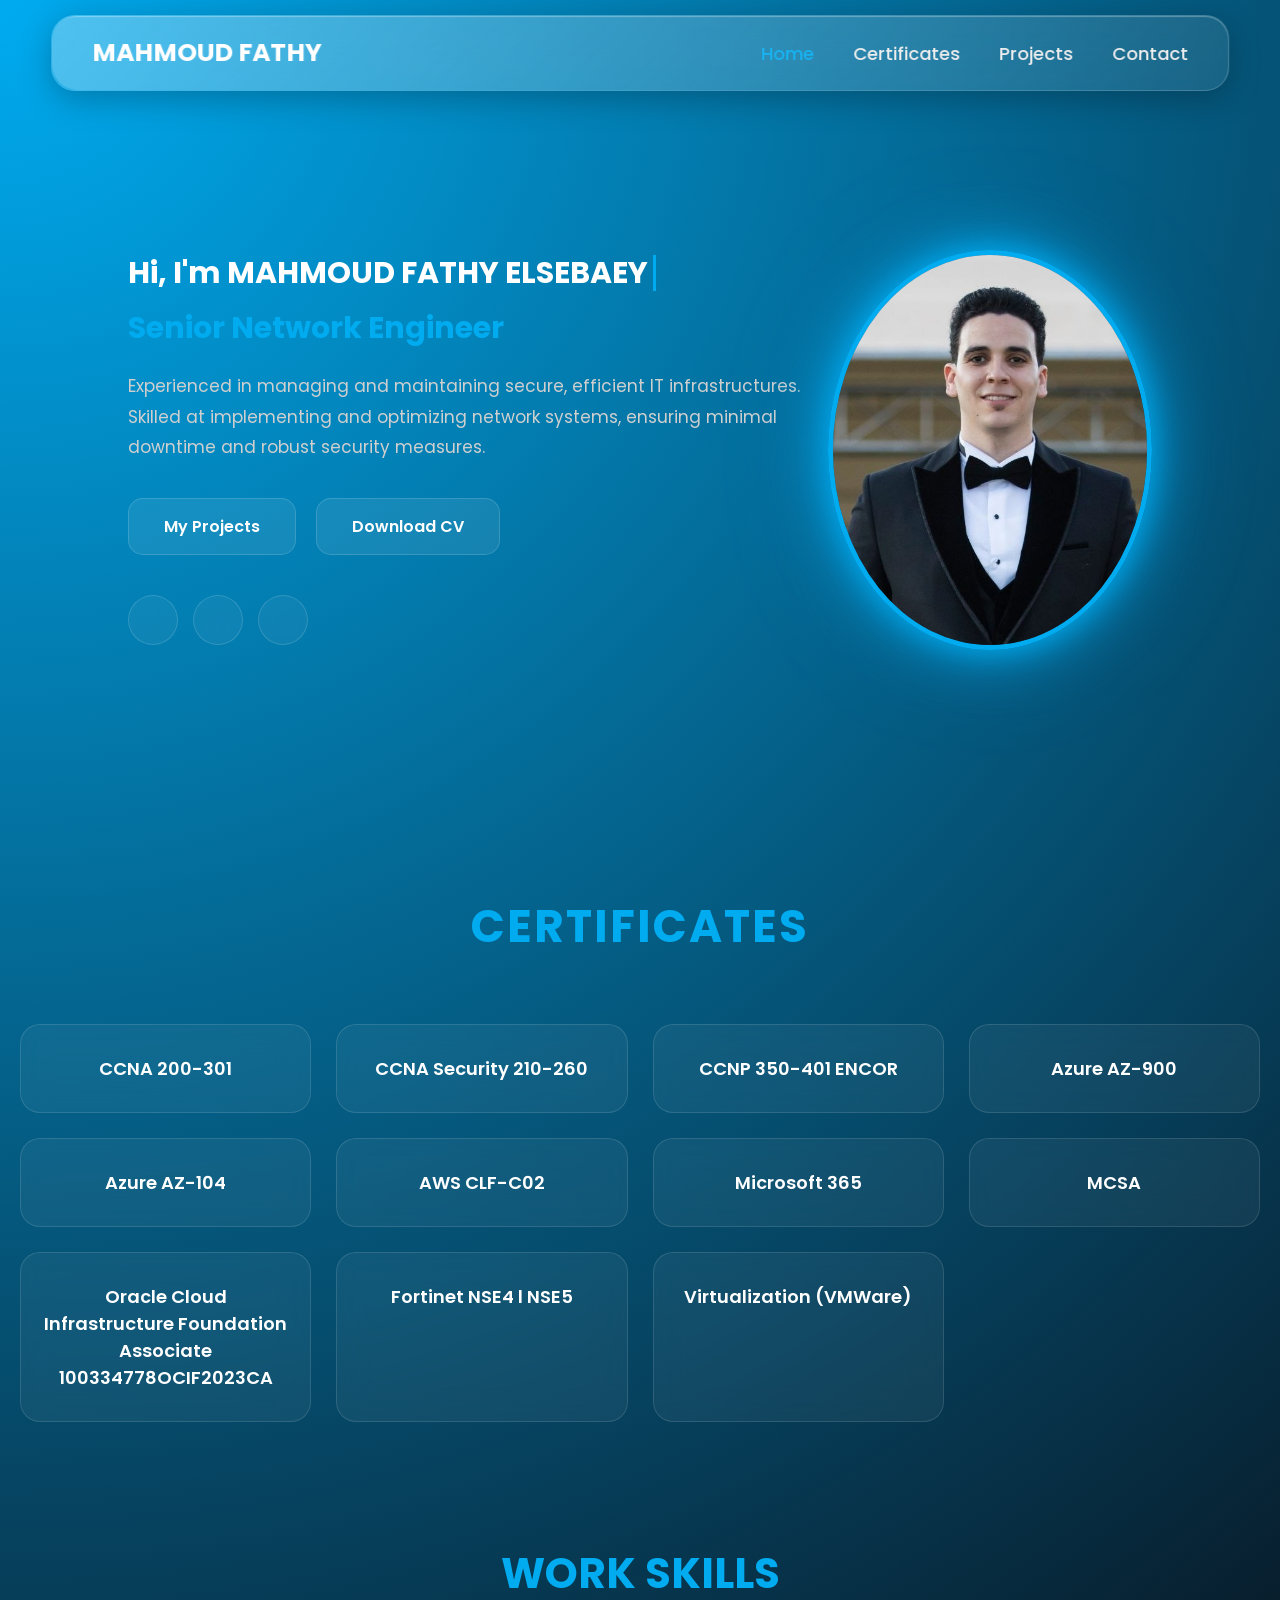
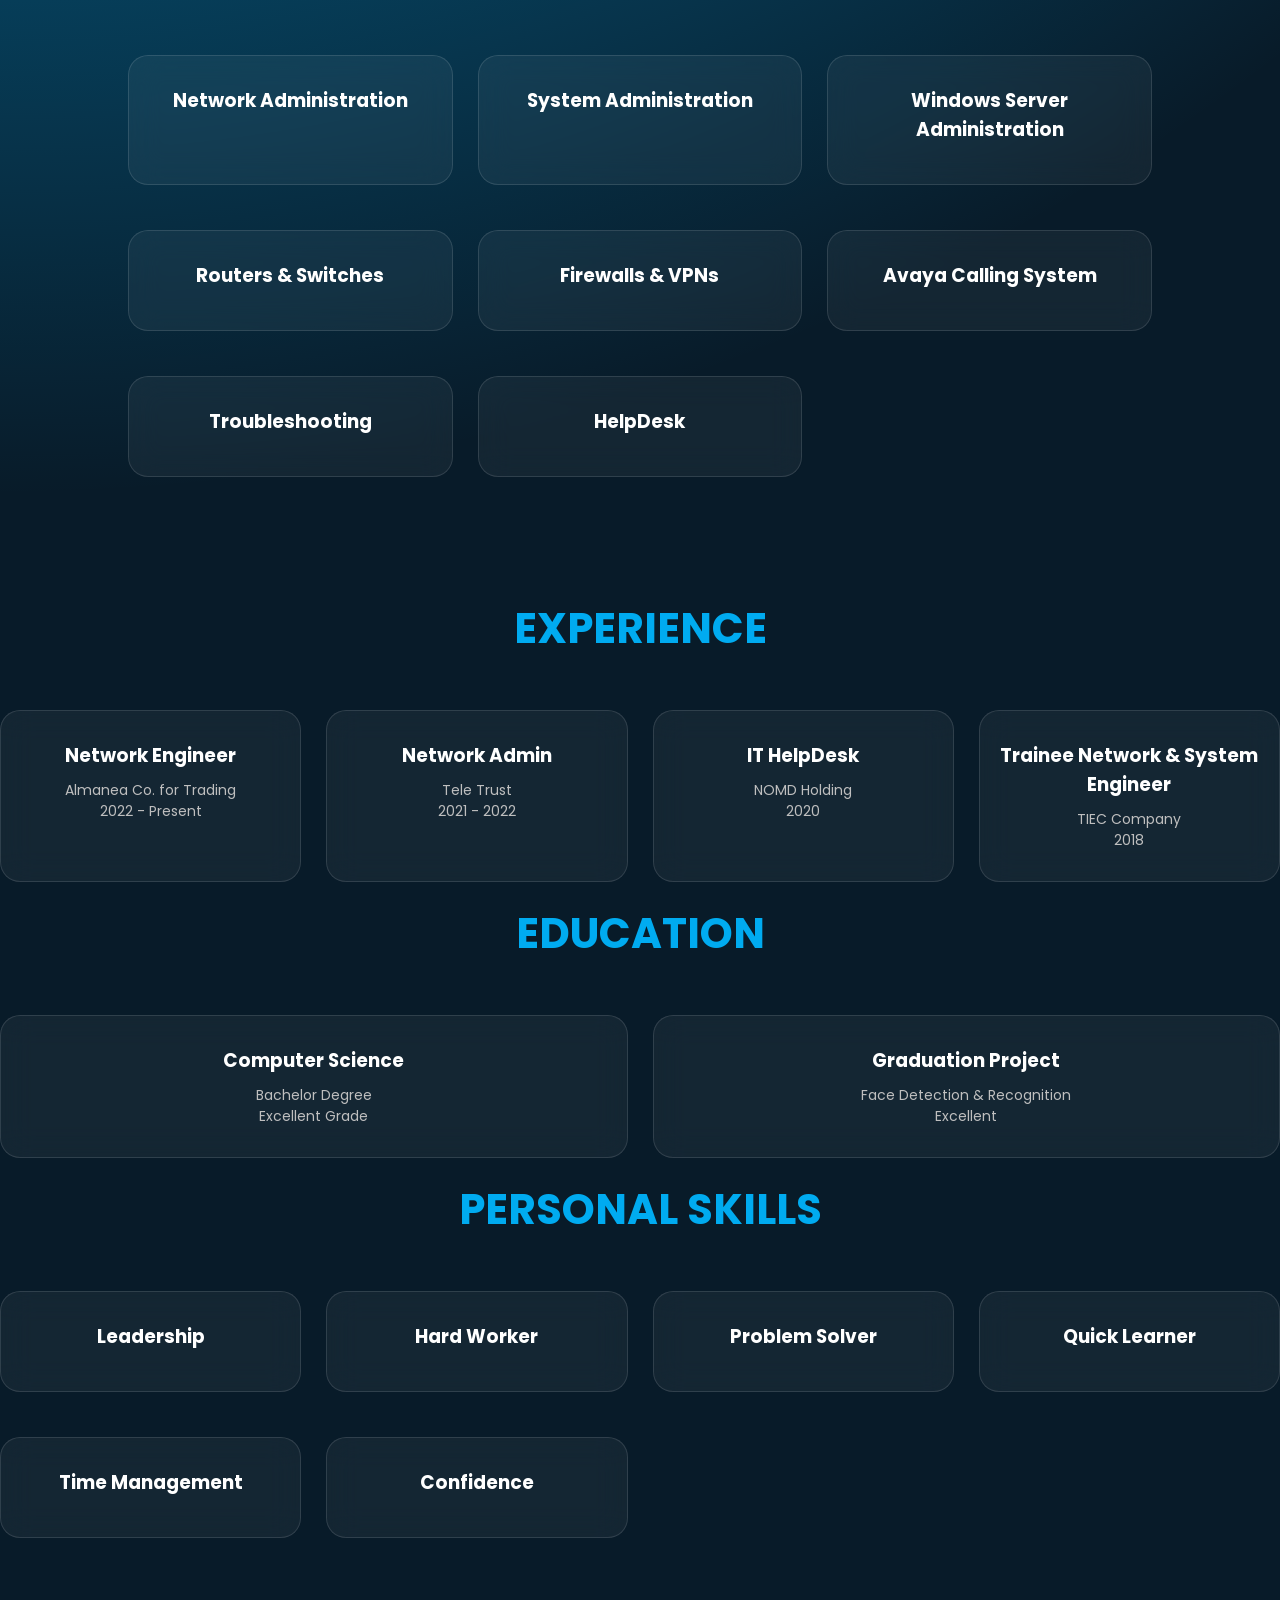
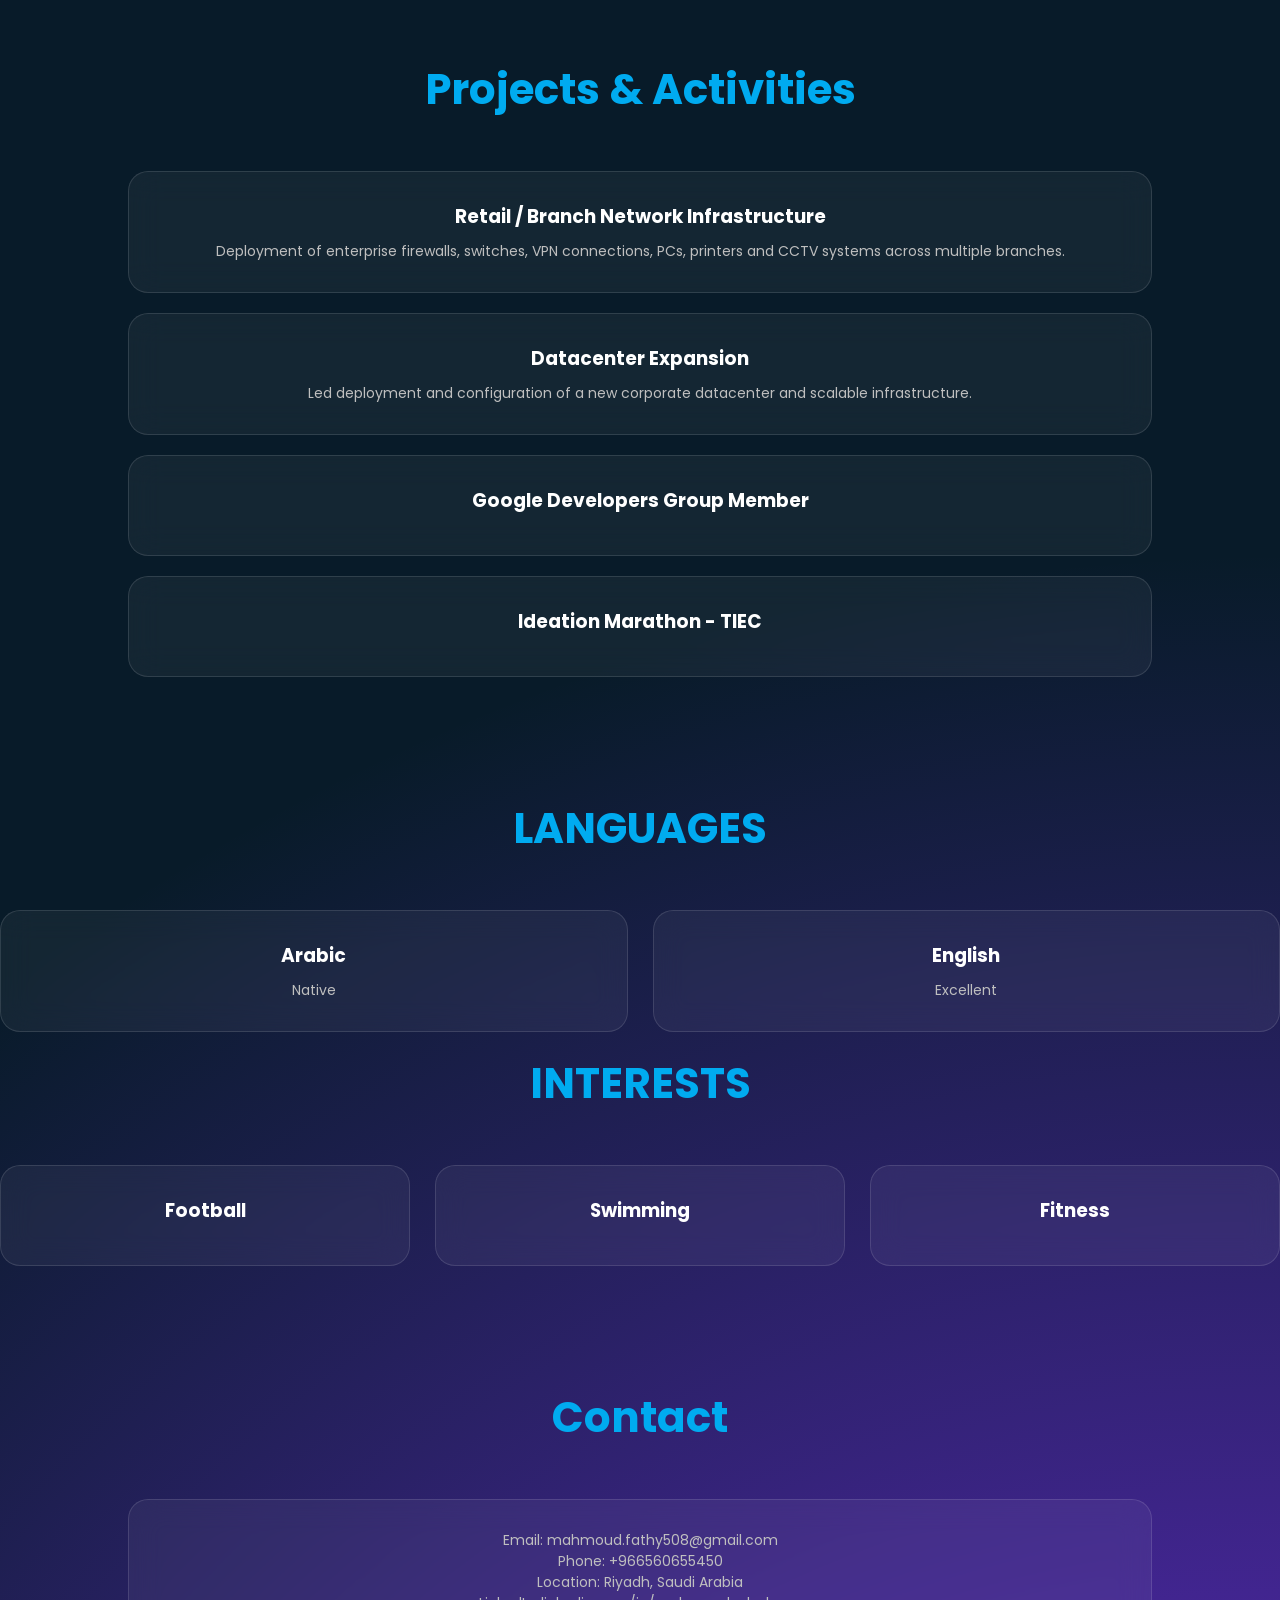
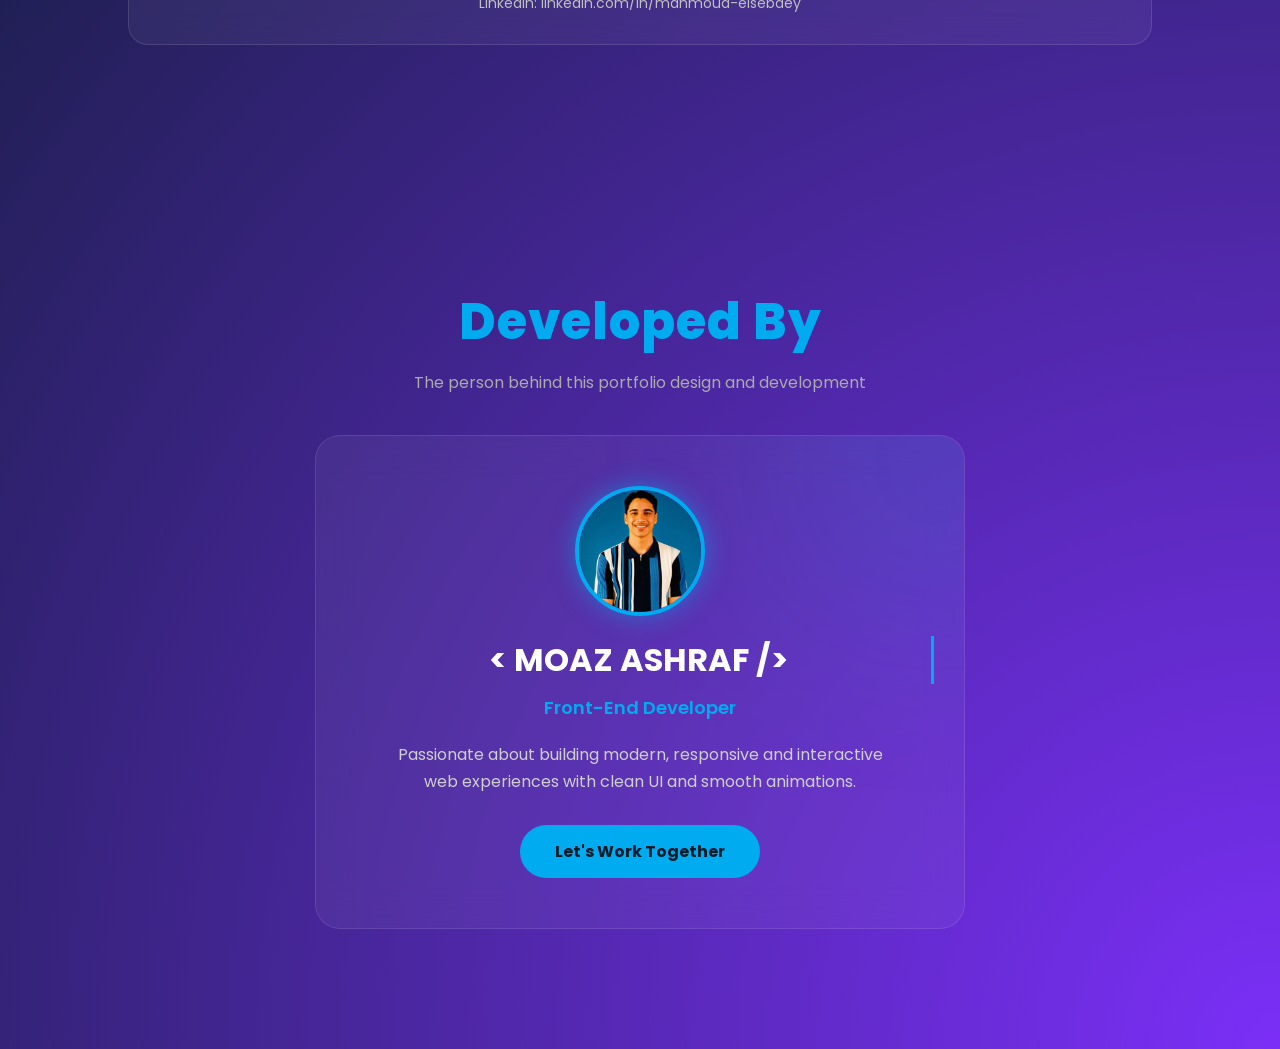
<file: index.html>
<!DOCTYPE html>
<html lang="en">

<head>
    <meta charset="UTF-8">
    <meta name="viewport" content="width=device-width, initial-scale=1.0">
    <title>Eng.MAHMOUD FATHY MOUSTAFA ELSEBAEY</title>
    <link rel="stylesheet" href="style.css">
    <!-- Basic Icons -->
    <link href="https://cdn.boxicons.com/3.0.8/fonts/basic/boxicons.min.css" rel="stylesheet">
    <!-- Filled Icons -->
    <link href="https://cdn.boxicons.com/3.0.8/fonts/filled/boxicons-filled.min.css" rel="stylesheet">
    <!-- Brand Icons -->
    <link href="https://cdn.boxicons.com/3.0.8/fonts/brands/boxicons-brands.min.css" rel="stylesheet">
    <style>
        html {
            scroll-behavior: smooth;
        }
    </style>

    <link rel="website icon" href="Home.jpg">
</head>

<body>
    <header class="header">
        <a href="#" class="logo">MAHMOUD FATHY</a>


        <nav class="navbar">
            <a href="#Home" class="active">Home</a>
            <a href="#CERTIFICATES">Certificates</a>
            <a href="#projects">Projects</a>
            <a href="#contact">Contact</a>
        </nav>

        <div class="menu-icon" id="menu-icon">
            <i class="bx bx-menu"></i>
        </div>
    </header>

    <section class="home" id="Home">

        <div class="home-content">

            <h1 id="typing-name"></h1>

            <h3>Senior Network Engineer</h3>

            <p>
                Experienced in managing and maintaining secure, efficient IT infrastructures.
                Skilled at implementing and optimizing network systems, ensuring minimal downtime
                and robust security measures.
            </p>

            <div class="btn-box">

                <a href="#projects">
                    My Projects
                </a>

                <a href="Mahmoud Elsebaey Network Engineer.pdf" target="_blank">
                    Download CV
                </a>

            </div>

            <div class="home-sci">

                <a href="mailto:mahmoud.fathy508@gmail.com">
                    <i class="bx bx-envelope-open"></i>
                </a>

                <a href="https://www.linkedin.com/in/mahmoud-elsebaey/" target="_blank">
                    <i class="bxl bx-linkedin"></i>
                </a>

                <a href="https://wa.me/966560655450" target="_blank">
                    <i class="bxl bx-whatsapp"></i>
                </a>

            </div>

        </div>

        <div class="home-image">

            <img src="Home.jpg" alt="Mahmoud Elsebaey">

        </div>

    </section>


    <section class="CERTIFICATES" id="CERTIFICATES">
        <div class="CERTIFICATES-content">

            <h1 class="section-title">CERTIFICATES</h1>
            <div class="certificates-grid">

                <div class="certificate-card" title="Udemy">
                    <h3>CCNA 200-301</h3>
                </div>

                <div class="certificate-card" title="Udemy">
                    <h3>CCNA Security 210-260</h3>
                </div>

                <div class="certificate-card" title="In Progress">
                    <h3>CCNP 350-401 ENCOR</h3>
                </div>

                <div class="certificate-card" title="Udemy">
                    <h3>Azure AZ-900</h3>
                </div>

                <div class="certificate-card" title="Jan. 2024">
                    <h3>Azure AZ-104</h3>
                </div>

                <div class="certificate-card" title="Course">
                    <h3>AWS CLF-C02</h3>
                </div>

                <div class="certificate-card" title="Oct. 2023">
                    <h3>Microsoft 365</h3>
                </div>

                <div class="certificate-card" title="Microsoft">
                    <h3>MCSA</h3>
                </div>

                <div class="certificate-card" title="Aug. 2023">
                    <h3>Oracle Cloud Infrastructure Foundation Associate 100334778OCIF2023CA</h3>
                </div>

                <div class="certificate-card" title="Fortinet">
                    <h3>Fortinet NSE4 l NSE5</h3>
                </div>

                <div class="certificate-card" title="Course">
                    <h3>Virtualization (VMWare)</h3>
                </div>



            </div>

        </div>


    </section>


    <section class="skills-section">

        <h1 class="section-title">WORK SKILLS</h1>

        <div class="cards-grid">

            <div class="card">
                <h3>Network Administration</h3>
            </div>
            <div class="card">
                <h3>System Administration</h3>
            </div>
            <div class="card">
                <h3>Windows Server Administration</h3>
            </div>
            <div class="card">
                <h3>Routers & Switches</h3>
            </div>
            <div class="card">
                <h3>Firewalls & VPNs</h3>
            </div>
            <div class="card">
                <h3>Avaya Calling System</h3>
            </div>
            <div class="card">
                <h3>Troubleshooting</h3>
            </div>
            <div class="card">
                <h3>HelpDesk</h3>
            </div>

        </div>

    </section>







    <section>

        <h1 class="section-title">EXPERIENCE</h1>

        <div class="cards-grid">

            <div class="card">
                <h3>Network Engineer</h3>
                <p>Almanea Co. for Trading</p>
                <p>2022 - Present</p>
            </div>

            <div class="card">
                <h3>Network Admin</h3>
                <p>Tele Trust</p>
                <p>2021 - 2022</p>
            </div>

            <div class="card">
                <h3>IT HelpDesk</h3>
                <p>NOMD Holding</p>
                <p>2020</p>
            </div>

            <div class="card">
                <h3>Trainee Network & System Engineer</h3>
                <p>TIEC Company</p>
                <p>2018</p>
            </div>

        </div>

    </section>


    <section>

        <h1 class="section-title">EDUCATION</h1>

        <div class="cards-grid">

            <div class="card">
                <h3>Computer Science</h3>
                <p>Bachelor Degree</p>
                <p>Excellent Grade</p>
            </div>

            <div class="card">
                <h3>Graduation Project</h3>
                <p>Face Detection & Recognition</p>
                <p>Excellent</p>
            </div>

        </div>

    </section>



    <section>

        <h1 class="section-title" id="skills">PERSONAL SKILLS</h1>

        <div class="cards-grid">

            <div class="card">
                <h3>Leadership</h3>
            </div>
            <div class="card">
                <h3>Hard Worker</h3>
            </div>
            <div class="card">
                <h3>Problem Solver</h3>
            </div>
            <div class="card">
                <h3>Quick Learner</h3>
            </div>
            <div class="card">
                <h3>Time Management</h3>
            </div>
            <div class="card">
                <h3>Confidence</h3>
            </div>

        </div>

    </section>


    <section class="projects" id="projects">

        <h2 class="section-title">Projects & Activities</h2>

        <div class="card">
            <h3>Retail / Branch Network Infrastructure</h3>

            <p>
                Deployment of enterprise firewalls,
                switches, VPN connections,
                PCs, printers and CCTV systems
                across multiple branches.
            </p>
        </div>

        <div class="card">
            <h3>Datacenter Expansion</h3>

            <p>
                Led deployment and configuration
                of a new corporate datacenter and
                scalable infrastructure.
            </p>
        </div>

        <div class="card">
            <h3>Google Developers Group Member</h3>
        </div>

        <div class="card">
            <h3>Ideation Marathon - TIEC</h3>
        </div>

    </section>

    <section>

        <h1 class="section-title">LANGUAGES</h1>

        <div class="cards-grid">

            <div class="card">
                <h3>Arabic</h3>
                <p>Native</p>
            </div>

            <div class="card">
                <h3>English</h3>
                <p>Excellent</p>
            </div>

        </div>

    </section>

    <section>

        <h1 class="section-title">INTERESTS</h1>

        <div class="cards-grid">

            <div class="card">
                <h3>Football</h3>
            </div>

            <div class="card">
                <h3>Swimming</h3>
            </div>

            <div class="card">
                <h3>Fitness</h3>
            </div>

        </div>

    </section>


    <section class="contact" id="contact">

        <h2 class="section-title">Contact</h2>

        <div class="card">

            <p>Email: mahmoud.fathy508@gmail.com</p>

            <p>Phone: +966560655450</p>

            <p>Location: Riyadh, Saudi Arabia</p>

            <p>LinkedIn: linkedin.com/in/mahmoud-elsebaey</p>

        </div>

    </section>





    <section class="developer-section">

        <div class="developer-header">
            <h2>Developed By</h2>
            <p>The person behind this portfolio design and development</p>
        </div>

        <div class="developer-card reveal">

            

            <div class="dev-img">
                <img src="footer.jpg" alt="Developer">
            </div>

            <h3 class="typing">&lt; MOAZ ASHRAF /&gt;</h3>

            <span>Front-End Developer</span>


            

            <p>
                Passionate about building modern, responsive and interactive web experiences
                with clean UI and smooth animations.
            </p>

            <a href="https://wa.me/966546515336" target="_blank">
                Let's Work Together
            </a>

        </div>

    </section>




    <script>
        window.addEventListener("load", function () {

            const text = "Hi, I'm MAHMOUD FATHY ELSEBAEY";

            let i = 0;

            function typeWriter() {

                if (i < text.length) {

                    document.getElementById("typing-name").innerHTML += text.charAt(i);

                    i++;

                    setTimeout(typeWriter, 70);

                }

            }

            typeWriter();

        });
    </script>




    <script>

        const menuIcon = document.getElementById("menu-icon");
        const navbar = document.getElementById("navbar");

        menuIcon.onclick = () => {
            navbar.classList.toggle("active");
        };

    </script>



    <script>
        window.addEventListener("scroll", function () {

            let elements = document.querySelectorAll(".reveal");

            elements.forEach(el => {
                let top = el.getBoundingClientRect().top;
                let windowHeight = window.innerHeight;

                if (top < windowHeight - 100) {
                    el.classList.add("active");
                }
            });

        });
    </script>



</body>

</html>
</file>
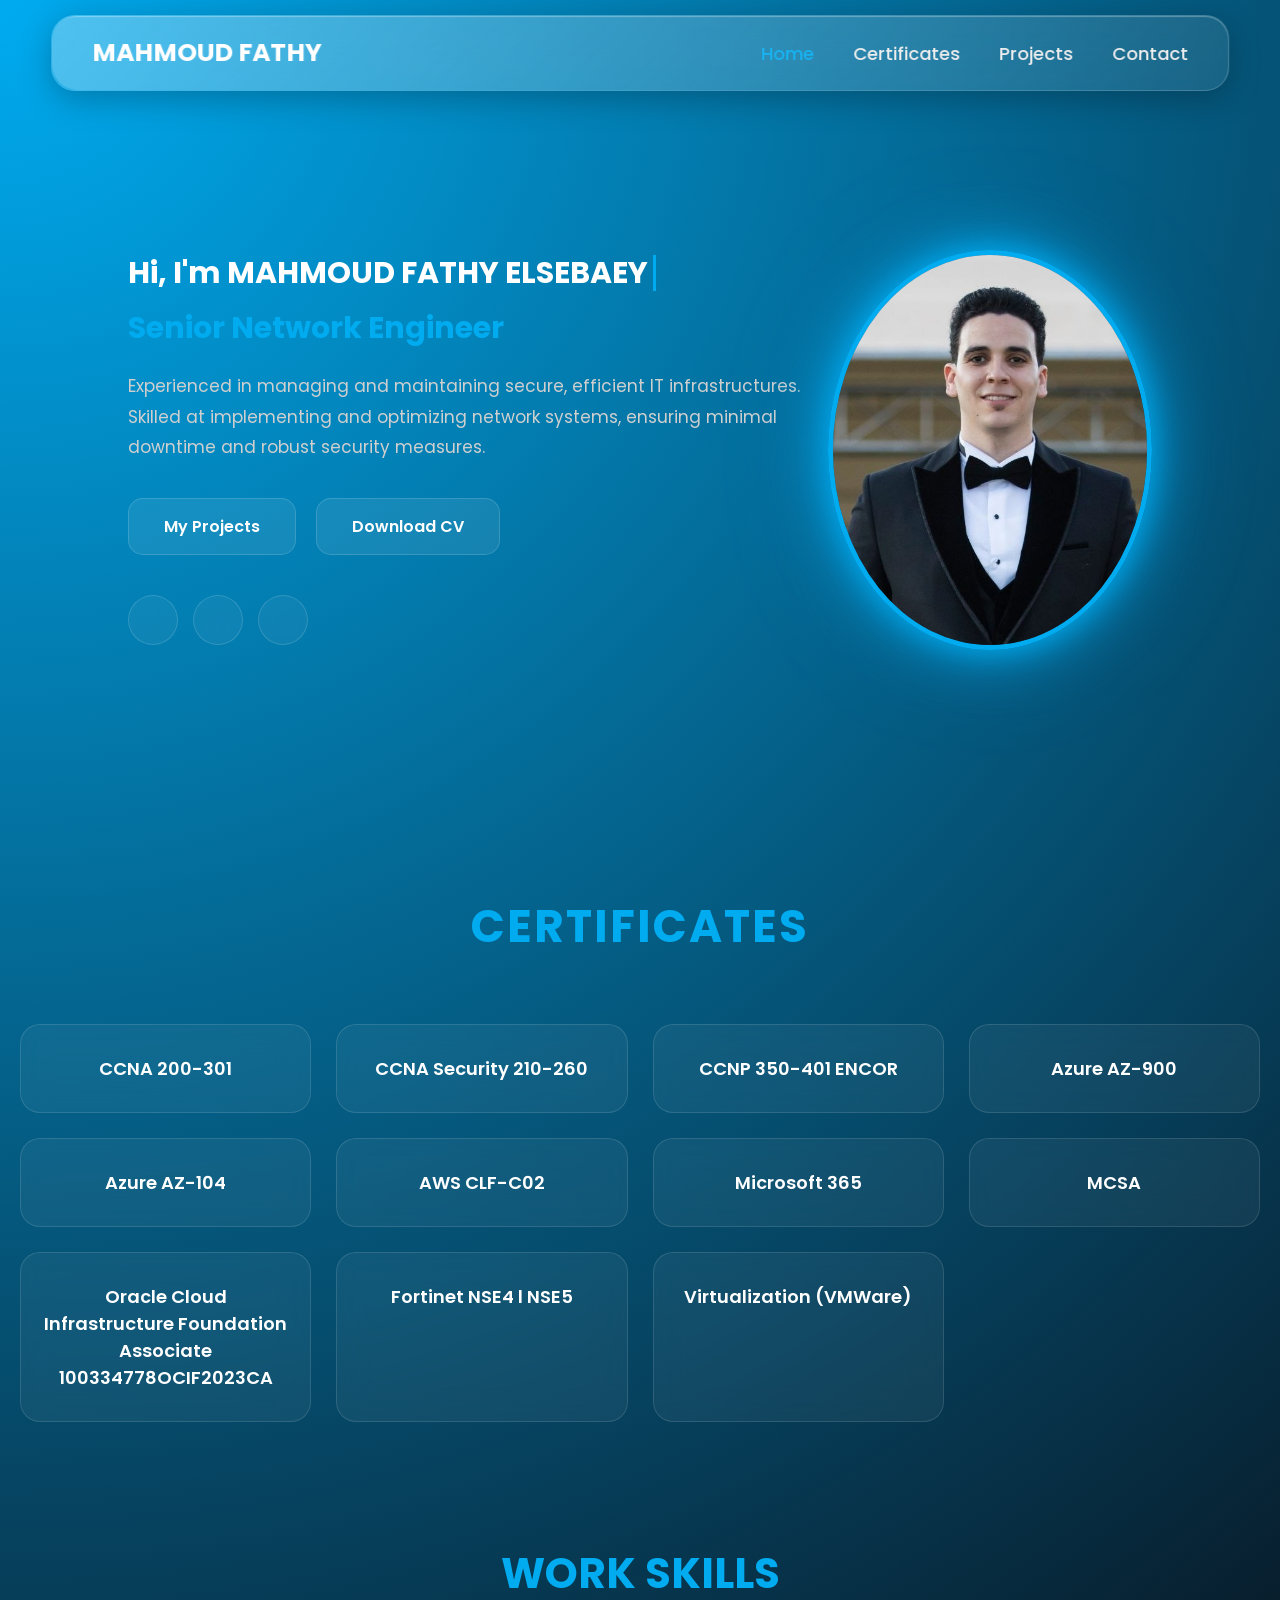
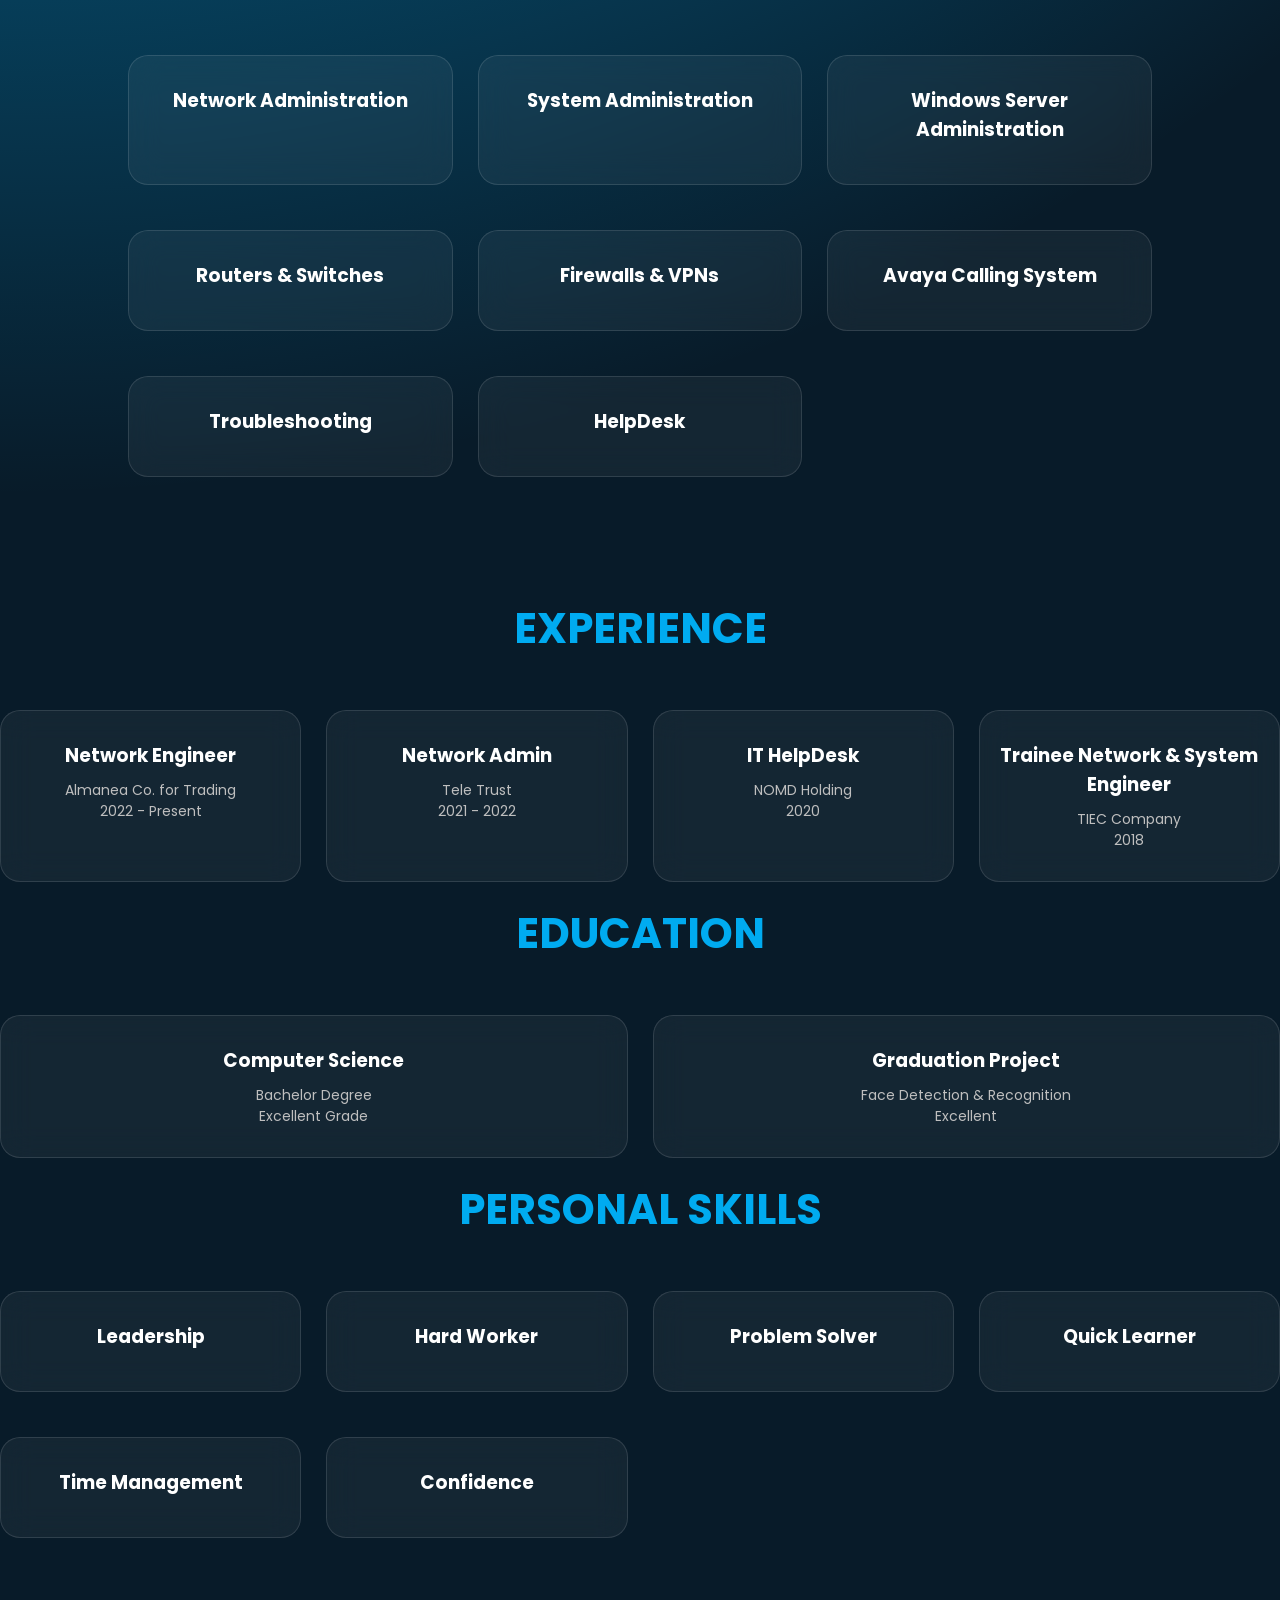
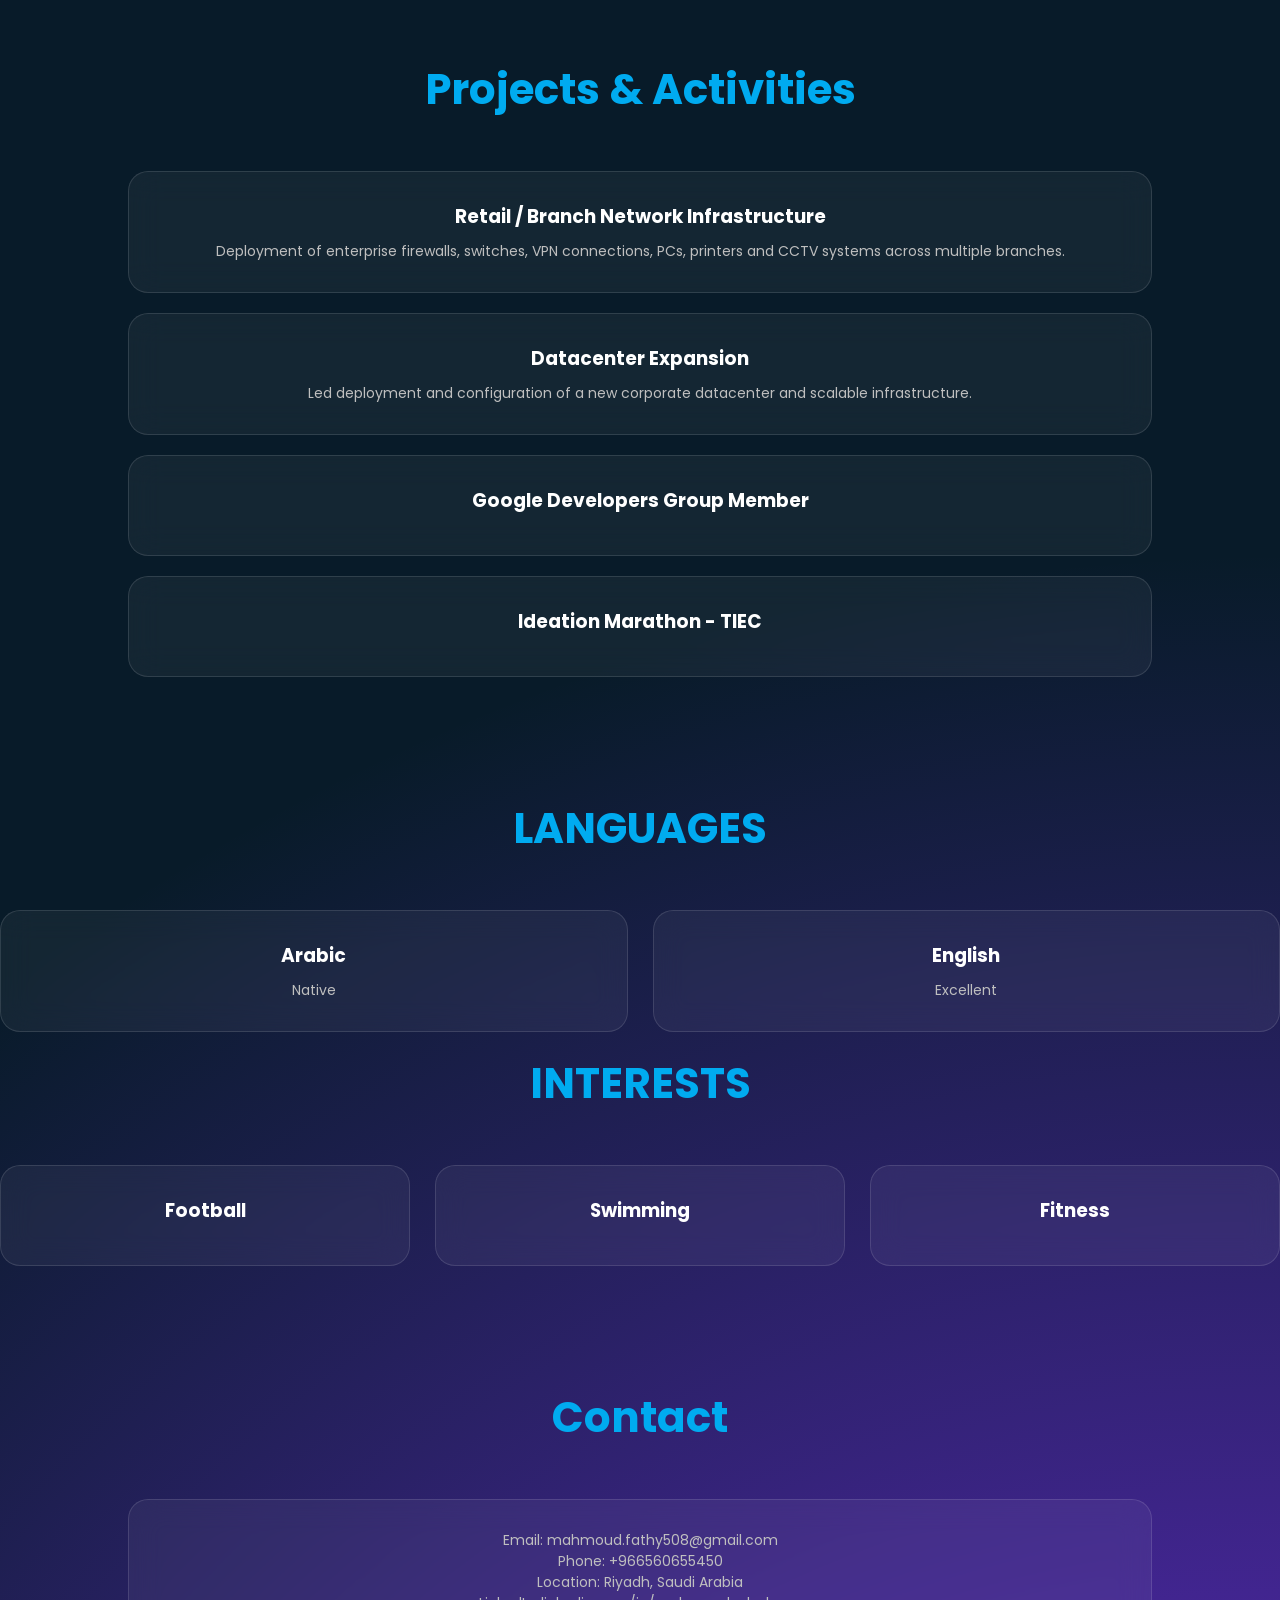
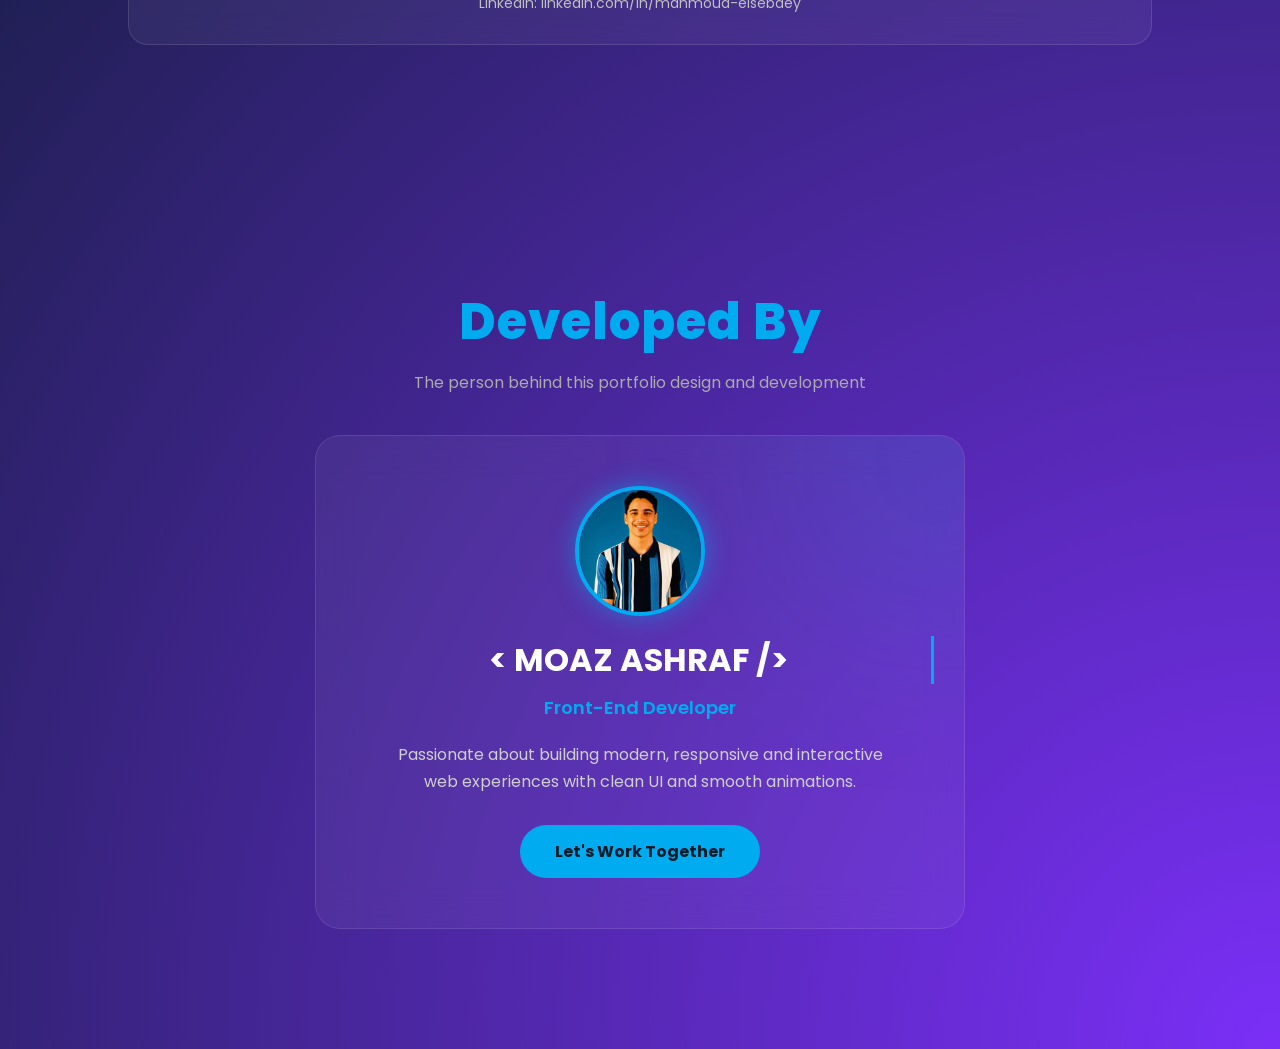
<file: index cv.html>
<!DOCTYPE html>
<html lang="en">

<head>
    <meta charset="UTF-8">
    <meta name="viewport" content="width=device-width, initial-scale=1.0">
    <title>Eng.MAHMOUD FATHY MOUSTAFA ELSEBAEY</title>
    <link rel="stylesheet" href="style.css">
    <!-- Basic Icons -->
    <link href="https://cdn.boxicons.com/3.0.8/fonts/basic/boxicons.min.css" rel="stylesheet">
    <!-- Filled Icons -->
    <link href="https://cdn.boxicons.com/3.0.8/fonts/filled/boxicons-filled.min.css" rel="stylesheet">
    <!-- Brand Icons -->
    <link href="https://cdn.boxicons.com/3.0.8/fonts/brands/boxicons-brands.min.css" rel="stylesheet">
    <style>
        html {
            scroll-behavior: smooth;
        }
    </style>
</head>

<body>
    <header class="header">
        <a href="#" class="logo">MAHMOUD FATHY</a>


        <nav class="navbar">
            <a href="#Home" class="active">Home</a>
            <a href="#CERTIFICATES">Certificates</a>
            <a href="#projects">Projects</a>
            <a href="#contact">Contact</a>
        </nav>

        <div class="menu-icon" id="menu-icon">
            <i class="bx bx-menu"></i>
        </div>
    </header>

    <section class="home" id="Home">

        <div class="home-content">

            <h1 id="typing-name"></h1>

            <h3>Senior Network Engineer</h3>

            <p>
                Experienced in managing and maintaining secure, efficient IT infrastructures.
                Skilled at implementing and optimizing network systems, ensuring minimal downtime
                and robust security measures.
            </p>

            <div class="btn-box">

                <a href="#projects">
                    My Projects
                </a>

                <a href="Mahmoud Elsebaey Network Engineer.pdf" target="_blank">
                    Download CV
                </a>

            </div>

            <div class="home-sci">

                <a href="mailto:mahmoud.fathy508@gmail.com">
                    <i class="bx bx-envelope-open"></i>
                </a>

                <a href="https://www.linkedin.com/in/mahmoud-elsebaey/" target="_blank">
                    <i class="bxl bx-linkedin"></i>
                </a>

                <a href="https://wa.me/966560655450" target="_blank">
                    <i class="bxl bx-whatsapp"></i>
                </a>

            </div>

        </div>

        <div class="home-image">

            <img src="mahmoud.jpg" alt="Mahmoud Elsebaey">

        </div>

    </section>


    <section class="CERTIFICATES" id="CERTIFICATES">
        <div class="CERTIFICATES-content">

            <h1 class="section-title">CERTIFICATES</h1>
            <div class="certificates-grid">

                <div class="certificate-card" title="Udemy">
                    <h3>CCNA 200-301</h3>
                </div>

                <div class="certificate-card">
                    <h3>CCNA Security 210-260</h3>
                </div>

                <div class="certificate-card">
                    <h3>CCNP 350-401 ENCOR</h3>
                </div>

                <div class="certificate-card">
                    <h3>Azure AZ-900</h3>
                </div>

                <div class="certificate-card">
                    <h3>Azure AZ-104</h3>
                </div>

                <div class="certificate-card">
                    <h3>AWS CLF-C02</h3>
                </div>

                <div class="certificate-card">
                    <h3>Microsoft 365</h3>
                </div>

                <div class="certificate-card">
                    <h3>MCSA</h3>
                </div>

                <div class="certificate-card">
                    <h3>Oracle Cloud Infrastructure Foundation Associate 100334778OCIF2023CA</h3>
                </div>

                <div class="certificate-card">
                    <h3>Fortinet NSE4 l NSE5</h3>
                </div>

                <div class="certificate-card">
                    <h3>Virtualization (VMWare)</h3>
                </div>



            </div>

        </div>


    </section>


    <section class="skills-section">

        <h1 class="section-title">WORK SKILLS</h1>

        <div class="cards-grid">

            <div class="card">
                <h3>Network Administration</h3>
            </div>
            <div class="card">
                <h3>System Administration</h3>
            </div>
            <div class="card">
                <h3>Windows Server Administration</h3>
            </div>
            <div class="card">
                <h3>Routers & Switches</h3>
            </div>
            <div class="card">
                <h3>Firewalls & VPNs</h3>
            </div>
            <div class="card">
                <h3>Avaya Calling System</h3>
            </div>
            <div class="card">
                <h3>Troubleshooting</h3>
            </div>
            <div class="card">
                <h3>HelpDesk</h3>
            </div>

        </div>

    </section>







    <section>

        <h1 class="section-title">EXPERIENCE</h1>

        <div class="cards-grid">

            <div class="card">
                <h3>Network Engineer</h3>
                <p>Almanea Co. for Trading</p>
                <p>2022 - Present</p>
            </div>

            <div class="card">
                <h3>Network Admin</h3>
                <p>Tele Trust</p>
                <p>2021 - 2022</p>
            </div>

            <div class="card">
                <h3>IT HelpDesk</h3>
                <p>NOMD Holding</p>
                <p>2020</p>
            </div>

            <div class="card">
                <h3>Trainee Network & System Engineer</h3>
                <p>TIEC Company</p>
                <p>2018</p>
            </div>

        </div>

    </section>


    <section>

        <h1 class="section-title">EDUCATION</h1>

        <div class="cards-grid">

            <div class="card">
                <h3>Computer Science</h3>
                <p>Bachelor Degree</p>
                <p>Excellent Grade</p>
            </div>

            <div class="card">
                <h3>Graduation Project</h3>
                <p>Face Detection & Recognition</p>
                <p>Excellent</p>
            </div>

        </div>

    </section>



    <section>

        <h1 class="section-title" id="skills">PERSONAL SKILLS</h1>

        <div class="cards-grid">

            <div class="card">
                <h3>Leadership</h3>
            </div>
            <div class="card">
                <h3>Hard Worker</h3>
            </div>
            <div class="card">
                <h3>Problem Solver</h3>
            </div>
            <div class="card">
                <h3>Quick Learner</h3>
            </div>
            <div class="card">
                <h3>Time Management</h3>
            </div>
            <div class="card">
                <h3>Confidence</h3>
            </div>

        </div>

    </section>


    <section class="projects" id="projects">

        <h2 class="section-title">Projects & Activities</h2>

        <div class="card">
            <h3>Retail / Branch Network Infrastructure</h3>

            <p>
                Deployment of enterprise firewalls,
                switches, VPN connections,
                PCs, printers and CCTV systems
                across multiple branches.
            </p>
        </div>

        <div class="card">
            <h3>Datacenter Expansion</h3>

            <p>
                Led deployment and configuration
                of a new corporate datacenter and
                scalable infrastructure.
            </p>
        </div>

        <div class="card">
            <h3>Google Developers Group Member</h3>
        </div>

        <div class="card">
            <h3>Ideation Marathon - TIEC</h3>
        </div>

    </section>

    <section>

        <h1 class="section-title">LANGUAGES</h1>

        <div class="cards-grid">

            <div class="card">
                <h3>Arabic</h3>
                <p>Native</p>
            </div>

            <div class="card">
                <h3>English</h3>
                <p>Excellent</p>
            </div>

        </div>

    </section>

    <section>

        <h1 class="section-title">INTERESTS</h1>

        <div class="cards-grid">

            <div class="card">
                <h3>Football</h3>
            </div>

            <div class="card">
                <h3>Swimming</h3>
            </div>

            <div class="card">
                <h3>Fitness</h3>
            </div>

        </div>

    </section>


    <section class="contact" id="contact">

        <h2 class="section-title">Contact</h2>

        <div class="card">

            <p>Email: mahmoud.fathy508@gmail.com</p>

            <p>Phone: +966560655450</p>

            <p>Location: Riyadh, Saudi Arabia</p>

            <p>LinkedIn: linkedin.com/in/mahmoud-elsebaey</p>

        </div>

    </section>





    <section class="developer-section">

        <div class="developer-header">
            <h2>Developed By</h2>
            <p>The person behind this portfolio design and development</p>
        </div>

        <div class="developer-card reveal">

            

            <div class="dev-img">
                <img src="moaz1.jpg" alt="Developer">
            </div>

            <h3 class="typing">&lt; MOAZ ASHRAF /&gt;</h3>

            <span>Front-End Developer</span>


            

            <p>
                Passionate about building modern, responsive and interactive web experiences
                with clean UI and smooth animations.
            </p>

            <a href="https://wa.me/966546515336" target="_blank">
                Let's Work Together
            </a>

        </div>

    </section>




    <script>
        window.addEventListener("load", function () {

            const text = "Hi, I'm MAHMOUD FATHY ELSEBAEY";

            let i = 0;

            function typeWriter() {

                if (i < text.length) {

                    document.getElementById("typing-name").innerHTML += text.charAt(i);

                    i++;

                    setTimeout(typeWriter, 70);

                }

            }

            typeWriter();

        });
    </script>




    <script>

        const menuIcon = document.getElementById("menu-icon");
        const navbar = document.getElementById("navbar");

        menuIcon.onclick = () => {
            navbar.classList.toggle("active");
        };

    </script>



    <script>
        window.addEventListener("scroll", function () {

            let elements = document.querySelectorAll(".reveal");

            elements.forEach(el => {
                let top = el.getBoundingClientRect().top;
                let windowHeight = window.innerHeight;

                if (top < windowHeight - 100) {
                    el.classList.add("active");
                }
            });

        });
    </script>



</body>

</html>
</file>
<file: style.css>
@import url('https://fonts.googleapis.com/css2?family=Poppins:ital,wght@0,100;0,200;0,300;0,400;0,500;0,600;0,700;0,800;0,900;1,100;1,200;1,300;1,400;1,500;1,600;1,700;1,800;1,900&display=swap');



*{
    margin: 0;
    padding: 0;
    box-sizing: border-box;
    font-family: 'poppins' , sans-serif;
}


 

/*body {
    background-color: #081b29;
    color: #ededed;
    
}

/*.header {
    position: fixed;
    top: 0;
    left: 0;
    width: 100%;
    padding: 20px 10%;
    background-color:transparent;
    display: flex;
    justify-content: space-between;
    z-index: 100;
}*/

body{
    min-height:100vh;
    background:
    radial-gradient(circle at top left,#00abf0 0%,transparent 35%),
    radial-gradient(circle at bottom right,#7b2ff7 0%,transparent 35%),
    #081b29;
}

.header{
    position: fixed;
    top: 15px;
    left: 50%;
    transform: translateX(-50%);

    width: 92%;
    padding: 18px 40px;

    display: flex;
    justify-content: space-between;
    align-items: center;

    background: rgba(255,255,255,0.08);
    backdrop-filter: blur(25px);
    -webkit-backdrop-filter: blur(25px);

    border: 1px solid rgba(255,255,255,0.18);
    border-radius: 24px;

    box-shadow:
    0 8px 32px rgba(0,0,0,.25),
    inset 0 1px 1px rgba(255,255,255,.3);

    z-index:1000;
}


.header::before{
    content:'';
    position:absolute;
    top:0;
    left:0;

    width:100%;
    height:100%;

    border-radius:25px;

    background:linear-gradient(
        135deg,
        rgba(255,255,255,.25),
        rgba(255,255,255,0)
    );

    pointer-events:none;
}


.logo{
    color: white;
    font-weight: 700;
}

.navbar a{
    color: white;
    font-weight: 500;
}

.navbar a:hover{
    color:#00abf0;
}









.logo{
    font-size:25px;
    font-weight:700;
    color:#fff;
    text-decoration:none;
}



.navbar a{
    font-size: 18px;
    color: #ededed;
    text-decoration: none;
    font-weight: 500;
    margin-left: 35px;
    transition: .3s;
}

.navbar a:hover,
.navbar a.active{
    color:#00abf0
}



.home-content{
    max-width:700px;
}

.home-content h1{
    font-size:30px;
    font-weight:700;
    line-height:1.2;
    color:#fff;
    margin-bottom:15px;

    display:inline-block;

    border-right:3px solid #00abf0;

    padding-right:5px;

    animation:blink .8s infinite;
}
.home-content h3{
    font-size:30px;
    color:#00abf0;
    margin-bottom:20px;

    opacity:0;

    animation:fadeIn 1s ease forwards;
    animation-delay:3s;
}

.home-content p{
    font-size:17px;
    line-height:1.8;
    color:#cfcfcf;
    margin-bottom:35px;

    opacity:0;

    animation:fadeIn 1s ease forwards;
    animation-delay:3.5s;
}


.btn-box{
    display:flex;
    gap:20px;
}

.btn-box a{
    padding:15px 35px;

    text-decoration:none;
    color:#fff;

    border-radius:15px;

    background:rgba(255,255,255,.08);

    backdrop-filter:blur(10px);

    border:1px solid rgba(255,255,255,.15);

    transition:.4s;

    font-weight:600;
}

.btn-box a:hover{
    transform:translateY(-5px);

    background:#00abf0;

    color:#081b29;

    box-shadow:
    0 0 20px rgba(0,171,240,.4),
    0 0 40px rgba(0,171,240,.2);
}




.home-sci{
    display:flex;
    gap:15px;
    margin-top:40px;
}

.home-sci a{
    width:50px;
    height:50px;

    display:flex;
    justify-content:center;
    align-items:center;

    border-radius:50%;

    text-decoration:none;

    color:#00abf0;

    background:rgba(255,255,255,.05);

    border:1px solid rgba(255,255,255,.15);

    backdrop-filter:blur(10px);

    transition:.4s;
}

.home-sci a:hover{
    transform:translateY(-5px);

    background:#00abf0;

    color:#081b29;

    box-shadow:0 0 20px rgba(0,171,240,.4);
}
.home-image{
    opacity:0;
    animation:slideRight 1.5s ease forwards;
}

.home-image img{
    width:420px;
    height:420px;

    object-fit:cover;

    border-radius:50%;

    border:5px solid #00abf0;

    box-shadow:
    0 0 30px rgba(0,171,240,.5),
    0 0 80px rgba(0,171,240,.3);
}
.About {
    height: 100vh;
    /*background: url(mahmoud1.jpg) no-repeat;
    background-size: cover;
    /*background-position: center;*/
    /*display: flex;*/
    align-items: center;
    padding: 0  10%;

}



.CERTIFICATES-content h1{  
    position: relative;
    font-size: 30px;
    font-weight: 700;
    line-height: 1.2;
    align-items: center;
}



.CERTIFICATES-content h1{
    text-align:center;
    font-size:45px;
    color:#00abf0;
    margin-bottom:40px;
    letter-spacing:2px;
}

.btn-box2 a{
    position: relative;
    display: inline-flex;
    justify-content: center;
    align-items: center;
    width: 150px;
    height: 100%;
    background-color: #00abf0;
    border: 2px solid #00abf0;
    border-radius: 8px;
    font-size: 19px;
    color: #081b29;
    text-decoration: none;
    font-weight: 600;
    letter-spacing: 1px;
    z-index: 1;
    overflow: hidden;
    transition: .5s;
    
}

.btn-box2 a:hover{
    color:#00abf0
}

.btn-box2 a:nth-child(2) {
    background-color: transparent;
    color: #00abf0;
}

.btn-box2 a:nth-child(2)::before{
    background-color: #00abf0;
}

.btn-box2 a:nth-child(2):hover{
    color:#081b29
}

.btn-box2 a:before{
    content: '';
    position: absolute;
    top: 0;
    left: 0;
    width: 0;
    height: 100%;
    background-color: #081b29;
    z-index: -1;
    transition: .5s;


}

.btn-box2 a:hover::before {
     width: 100%;
}

.btn-box2{
    display:grid;
    grid-template-columns:repeat(auto-fit,minmax(280px,1fr));
    gap:20px;
    margin-top:40px;
}

.btn-box2 a{
    width:100%;
    min-height:100px;

    display:flex;
    justify-content:center;
    align-items:center;

    padding:20px;

    background:rgba(255,255,255,.05);

    border:1px solid rgba(255,255,255,.1);

    backdrop-filter:blur(10px);

    border-radius:20px;

    color:#fff;

    text-align:center;

    transition:.4s;
}

.btn-box2 a:hover{
    transform:translateY(-10px);
    box-shadow:0 10px 30px rgba(0,171,240,.4);
}

.CERTIFICATES.contact{
    margin-top: 30px;
}
.CERTIFICATES-card{
    background-color: #fff;
    border: 1px solid #fff ;
    height: 20em;
    width: 10em;
    overflow: hidden;
    border-radius: 10px;
    margin: 20px;
    transition: 0.7s ease;
}
.CERTIFICATES-card:hover{
    transform: scale(1.1);
}

.CERTIFICATES-image img{
    width: 100%;
}

.CERTIFICATES-info{
   padding: 1em;
}
.CERTIFICATES-category{
    font-size: 0.8em;
    color: #000;
}
.CERTIFICATES-title{
    text-transform: uppercase;
    font-weight: 500;
    margin-top: 10px;
}
.more-details{
   text-decoration: none;
   color: #3a6cf4;
}
.more-details:hover{
    color: #601cfc;
}







.skills-section{
    padding:100px 10%;
}

.skills-title{
    text-align:center;
    font-size:40px;
    margin-bottom:40px;
    color:#00abf0;
   
}

.skills{
    display:grid;
    grid-template-columns:repeat(auto-fit,minmax(250px,1fr));
    gap:20px;
}

.skill{
    padding:25px;

    text-align:center;

    background:rgba(255,255,255,.05);

    backdrop-filter:blur(10px);

    border:1px solid rgba(255,255,255,.1);

    border-radius:15px;

    transition:.4s;

}

.skill:hover{
    transform:scale(1.05);
    box-shadow:0 0 25px rgba(0,171,240,.4);
}







.certificates-grid{
    display: grid;
    grid-template-columns: repeat(auto-fit,minmax(280px,1fr));
    gap: 25px;
    margin-top: 50px;
    padding: 20px;
}

.certificate-card{
    position: relative;

    background: rgba(255,255,255,0.05);
    backdrop-filter: blur(15px);
    -webkit-backdrop-filter: blur(15px);

    border: 1px solid rgba(255,255,255,0.12);
    border-radius: 20px;

    padding: 30px 20px;

    text-align: center;

    transition: all .4s ease;

    overflow: hidden;
}

.certificate-card::before{
    content: '';
    position: absolute;

    top: 0;
    left: -100%;

    width: 100%;
    height: 100%;

    background: linear-gradient(
        90deg,
        transparent,
        rgba(255,255,255,0.15),
        transparent
    );

    transition: .8s;
}

.certificate-card:hover::before{
    left: 100%;
}

.certificate-card:hover{
    transform: translateY(-10px);

    border-color: #00abf0;

    box-shadow:
    0 10px 30px rgba(0,171,240,.3),
    0 0 20px rgba(0,171,240,.2);
}

.certificate-card h3{
    font-size: 18px;
    font-weight: 600;
    color: #ffffff;
    line-height: 1.5;
}



.CERTIFICATES h1{
    text-align: center;
    font-size: 45px;
    color: #00abf0;
    margin-bottom: 40px;
    letter-spacing: 2px;
}
















.section-title{
    text-align:center;
    font-size:40px;
    color:#00abf0;
    margin-bottom:40px;
}

.about,
.experience,
.education,
.personal-skills,
.projects{
    padding:100px 10%;
}

.about-card,
.education-card,
.timeline-card,
.project-card{
    background:rgba(255,255,255,.05);
    border:1px solid rgba(255,255,255,.1);
    backdrop-filter:blur(15px);
    border-radius:20px;
    padding:30px;
    margin-bottom:20px;
    transition:.4s;
}

.about-card:hover,
.education-card:hover,
.timeline-card:hover,
.project-card:hover{
    transform:translateY(-8px);
    box-shadow:0 0 25px rgba(0,171,240,.3);
}

.timeline{
    display:grid;
    gap:20px;
}

.project-card h3,
.timeline-card h3,
.education-card h3{
    color:#00abf0;
    margin-bottom:10px;
}








.section-title{
    text-align:center;
    font-size:42px;
    color:#00abf0;
    margin-bottom:50px;
}

.experience,
.education,
.personal-skills,
.projects,
.languages,
.interests,
.contact{
    padding:100px 10%;
}

.card{
    background:rgba(255,255,255,.05);
    backdrop-filter:blur(15px);
    border:1px solid rgba(255,255,255,.1);
    border-radius:20px;

    padding:30px;
    margin-bottom:20px;

    transition:.4s;
}

.card:hover{
    transform:translateY(-8px);
    box-shadow:0 0 25px rgba(0,171,240,.35);
}

.card h3{
    color:#00abf0;
    margin-bottom:10px;
}

.skills{
    display:grid;
    grid-template-columns:repeat(auto-fit,minmax(220px,1fr));
    gap:20px;
}

.skill{
    background:rgba(255,255,255,.05);
    border:1px solid rgba(255,255,255,.1);
    border-radius:15px;
    padding:20px;
    text-align:center;
    transition:.4s;
}

.skill:hover{
    transform:scale(1.05);
    box-shadow:0 0 20px rgba(0,171,240,.4);
}


.cards-grid{
    display:grid;
    grid-template-columns:repeat(auto-fit,minmax(280px,1fr));
    gap:25px;
    margin-top:50px;
}

.card{
    position:relative;
    background:rgba(255,255,255,.05);
    backdrop-filter:blur(15px);
    -webkit-backdrop-filter:blur(15px);

    border:1px solid rgba(255,255,255,.12);
    border-radius:20px;

    padding:30px 20px;
    text-align:center;

    transition:.4s;
    overflow:hidden;
}

.card::before{
    content:'';
    position:absolute;
    top:0;
    left:-100%;
    width:100%;
    height:100%;

    background:linear-gradient(
        90deg,
        transparent,
        rgba(255,255,255,.15),
        transparent
    );

    transition:.8s;
}

.card:hover::before{
    left:100%;
}

.card:hover{
    transform:translateY(-10px);
    border-color:#00abf0;
    box-shadow:
    0 10px 30px rgba(0,171,240,.3),
    0 0 20px rgba(0,171,240,.2);
}

.card h3{
    color:#fff;
    margin-bottom:10px;
}

.card p{
    color:#bfbfbf;
    font-size:14px;
}











.home{
    min-height:100vh;
    display:flex;
    justify-content:space-between;
    align-items:center;
    padding:0 10%;
}

.home-image{
    opacity:0;
    animation:slideFromRight 1.5s ease forwards;
    animation-delay:.5s;
}

.home-image img{
    width:400px;
    height:400px;

    object-fit:cover;

    border-radius:50%;

    border:5px solid #00abf0;

    box-shadow:
    0 0 30px #00abf0,
    0 0 60px rgba(0,171,240,.6),
    0 0 100px rgba(0,171,240,.4);
}



.home-content h3,
.home-content p,
.btn-box{
    opacity:0;
    transform:translateY(30px);
    animation:fadeUp 1s ease forwards;
}


/* Section */
.developer-section{
    padding:120px 10%;
    display:flex;
    flex-direction:column;
    align-items:center;
    text-align:center;
    gap:40px;
}

/* Title */
.developer-header h2{
    font-size:50px;
    color:#00abf0;
    font-weight:800;
    letter-spacing:1px;
}

.developer-header p{
    color:#aaa;
    margin-top:10px;
}

/* Card */
.developer-card{
    width:100%;
    max-width:650px;

    background:rgba(255,255,255,0.05);
    backdrop-filter:blur(20px);

    border:1px solid rgba(255,255,255,0.1);
    border-radius:25px;

    padding:50px 30px;

    display:flex;
    flex-direction:column;
    align-items:center;

    position:relative;
    overflow:hidden;

    transition:0.4s;
}

/* Glow */
.developer-card::before{
    content:'';
    position:absolute;
    width:220px;
    height:220px;
    background:#00abf0;
    filter:blur(120px);
    opacity:0.2;
    top:-80px;
    right:-80px;
}

/* Hover */
.developer-card:hover{
    transform:translateY(-10px);
    box-shadow:0 0 35px rgba(0,171,240,0.3);
}

/* Image */
.dev-img img{
    width:130px;
    height:130px;
    border-radius:50%;
    object-fit:cover;
    border:4px solid #00abf0;
    box-shadow:0 0 25px rgba(0,171,240,0.5);
}

/* Name typing effect */
.typing{
    margin-top:20px;
    font-size:32px;
    color:#fff;
    white-space:nowrap;
    overflow:hidden;
    border-right:3px solid #00abf0;
    width:0;
    animation:typing 2.5s steps(20,end) forwards, blink 0.8s infinite;
}

/* Role */
.developer-card span{
    color:#00abf0;
    font-size:18px;
    margin-top:10px;
    font-weight:600;
}

/* Text */
.developer-card p{
    margin-top:20px;
    color:#cfcfcf;
    line-height:1.7;
    max-width:500px;
}

/* Button */
.developer-card a{
    margin-top:30px;
    padding:14px 35px;
    background:#00abf0;
    color:#081b29;
    text-decoration:none;
    font-weight:700;
    border-radius:30px;
    transition:0.3s;
}

.developer-card a:hover{
    transform:translateY(-5px);
    box-shadow:0 0 25px rgba(0,171,240,0.5);
}

/* Scroll reveal */
.reveal{
    opacity:0;
    transform:translateY(60px);
    transition:1s ease;
}

.reveal.active{
    opacity:1;
    transform:translateY(0);
}

/* Animations */
@keyframes typing{
    from{ width:0 }
    to{ width:260px }
}

@keyframes blink{
    50%{ border-color:transparent }
}



@keyframes fadeUp{

    from{
        opacity:0;
        transform:translateY(30px);
    }

    to{
        opacity:1;
        transform:translateY(0);
    }

}

@keyframes slideFromRight{

    from{
        transform:translateX(300px);
        opacity:0;
    }

    to{
        transform:translateX(0);
        opacity:1;
    }

}





@keyframes typing{
    from{
        width:0;
    }
    to{
        width:100%;
    }
}

@keyframes blink{
    50%{
        border-color:transparent;
    }
}

@keyframes fadeIn{
    from{
        opacity:0;
        transform:translateY(20px);
    }
    to{
        opacity:1;
        transform:translateY(0);
    }
}

@keyframes slideRight{
    from{
        opacity:0;
        transform:translateX(250px);
    }

    to{
        opacity:1;
        transform:translateX(0);
    }
}



@keyframes blink{
    50%{
        border-color:transparent;
    }
}



/* ================= GLOBAL ================= */

img{
    max-width:100%;
    display:block;
}

html{
    overflow-x:hidden;
}

body{
    overflow-x:hidden;
}



/* ================= MENU ICON ================= */

.menu-icon{
    display:none;
    font-size:32px;
    color:#fff;
    cursor:pointer;
}





/* ================= MOBILE RESPONSIVE ================= */

@media (max-width: 768px){

    .header{
        width: 95%;
        padding: 15px 20px;
        flex-direction: column;
        gap: 15px;
    }

    .logo{
        font-size: 20px;
        text-align: center;
    }

    .navbar{
        display: flex;
        flex-wrap: wrap;
        justify-content: center;
        gap: 15px;
    }

    .navbar a{
        margin-left: 0;
        font-size: 16px;
    }

    .home{
        flex-direction: column-reverse;
        text-align: center;
        padding: 140px 20px 60px;
        gap: 40px;
    }

    .home-content{
        max-width: 100%;
    }

    .home-content h1{
        font-size: 28px;
        line-height: 1.4;
    }

    .home-content h3{
        font-size: 24px;
    }

    .home-content p{
        font-size: 15px;
        line-height: 1.8;
    }

    .home-image img{
        width: 240px;
        height: 240px;
    }

    .btn-box{
        flex-direction: column;
        align-items: center;
        gap: 15px;
    }

    .btn-box a{
        width: 220px;
        text-align: center;
    }

    .home-sci{
        justify-content: center;
    }

    .section-title{
        font-size: 30px;
    }

    .CERTIFICATES h1,
    .CERTIFICATES-content h1{
        font-size: 30px;
    }

    .cards-grid,
    .certificates-grid,
    .skills{
        grid-template-columns: 1fr;
    }

    .card,
    .certificate-card,
    .skill{
        width: 100%;
    }

    section,
    .skills-section,
    .projects,
    .experience,
    .education,
    .personal-skills,
    .languages,
    .interests,
    .contact{
        padding: 70px 20px;
    }

    .card{
        padding: 25px 18px;
    }

    .card h3{
        font-size: 20px;
    }

    .card p{
        font-size: 14px;
    }

    .home-sci a{
        width: 45px;
        height: 45px;
    }

    

}



/*============= developer  =======*/


@media (max-width: 768px){

    .developer-section{
        padding:80px 20px;
    }

    .developer-header h2{
        font-size:32px;
    }

    .developer-header p{
        font-size:14px;
        padding:0 10px;
    }

    .developer-card{
        padding:35px 20px;
        border-radius:20px;
    }

    .dev-img img{
        width:100px;
        height:100px;
    }

    .developer-card h3{
        font-size:22px;
    }

    .developer-card span{
        font-size:16px;
    }

    .developer-card p{
        font-size:14px;
        line-height:1.6;
    }

    .developer-card a{
        width:100%;
        text-align:center;
        padding:12px 0;
    }
}


/* ================= SMALL PHONES ================= */

@media (max-width: 480px){

    .home-content h1{
        font-size: 23px;
    }

    .home-content h3{
        font-size: 20px;
    }

    .home-image img{
        width: 200px;
        height: 200px;
    }

    .btn-box a{
        width: 100%;
    }

    .section-title{
        font-size: 26px;
    }

}
</file>
